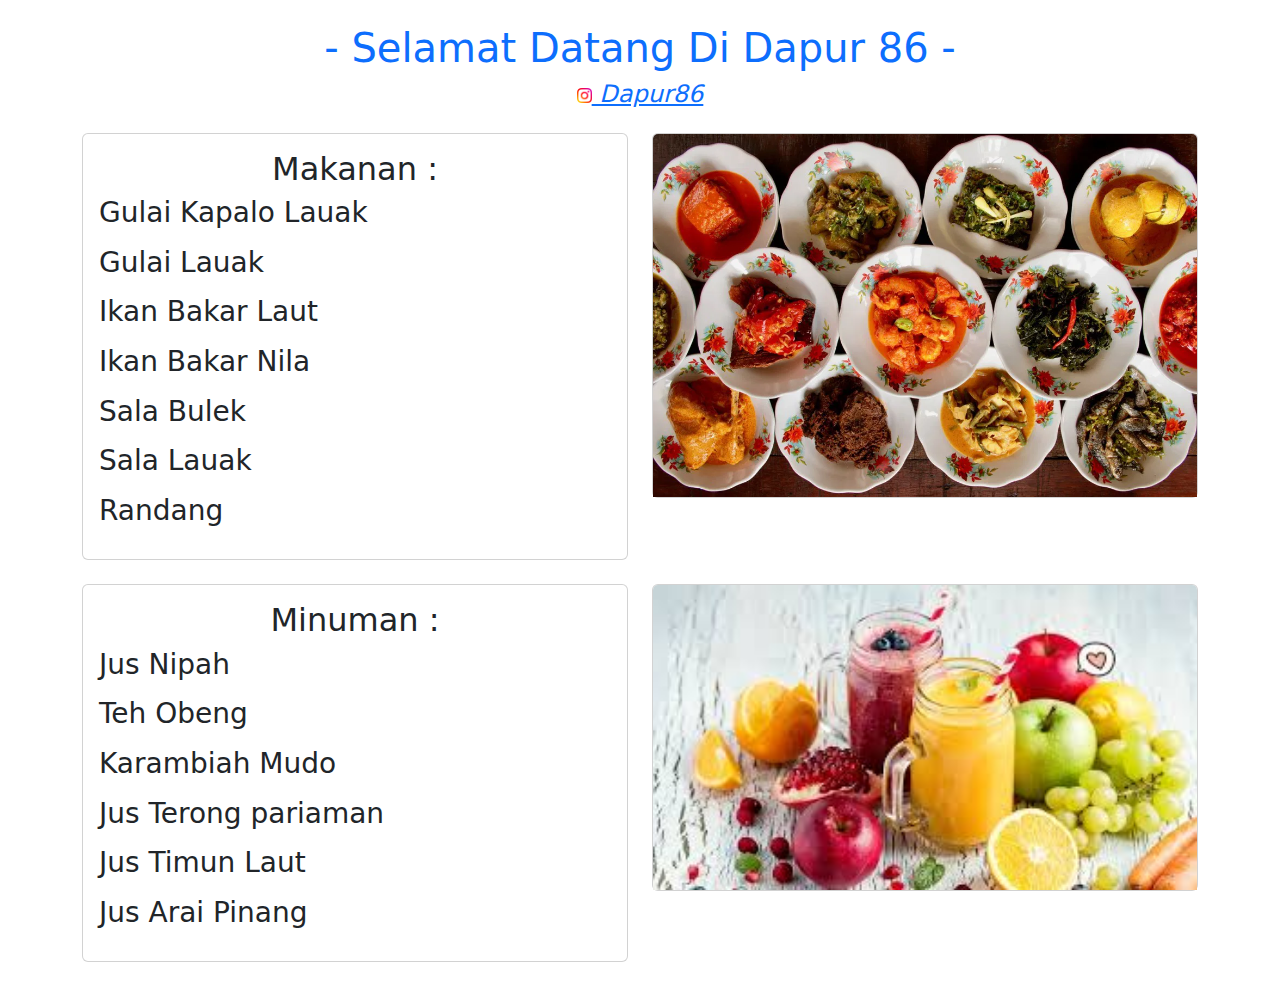
<file: index.html>
<!DOCTYPE html>
<html lang="en">
<head>
    <meta charset="UTF-8">
    <meta name="viewport" content="width=device-width, initial-scale=1.0">
    <title>Dapur 86</title>
    <link href="https://cdn.jsdelivr.net/npm/bootstrap@5.3.0-alpha1/dist/css/bootstrap.min.css" rel="stylesheet">
</head>
<body>
    <div class="container text-center my-4">
        <h1 class="text-primary">- Selamat Datang Di Dapur 86 -</h1>
        <i>
            <h4>
                <a href="https://www.instagram.com/exclrhmdhni_?igsh=czU0NXZxMngyODZy">
                    <img src="instagram.png" width="15" height="15" alt="Instagram"> Dapur86
                </a>
            </h4>
        </i>
    </div>
    <div class="container">
        <div class="row">
            <div class="col-md-6 mb-4">
                <div class="card">
                    <div class="card-body">
                        <h2 class="text-center">Makanan :</h2>
                        <h3>
                            <p>Gulai Kapalo Lauak</p>
                            <p>Gulai Lauak</p>
                            <p>Ikan Bakar Laut</p>
                            <p>Ikan Bakar Nila</p>
                            <p>Sala Bulek</p>
                            <p>Sala Lauak</p>
                            <p>Randang</p>
                        </h3>
                    </div>
                </div>
            </div>
            <div class="col-md-6 mb-4">
                <div class="card">
                    <img src="nasi-padang.webp" class="card-img-top img-fluid" alt="Nasi Padang">
                </div>
            </div>
        </div>
        <div class="row">
            <div class="col-md-6 mb-4">
                <div class="card">
                    <div class="card-body">
                        <h2 class="text-center">Minuman :</h2>
                        <h3>
                            <p>Jus Nipah</p>
                            <p>Teh Obeng</p>
                            <p>Karambiah Mudo</p>
                            <p>Jus Terong pariaman</p>
                            <p>Jus Timun Laut</p>
                            <p>Jus Arai Pinang</p>
                        </h3>
                    </div>
                </div>
            </div>
            <div class="col-md-6 mb-4">
                <div class="card">
                    <img src="minuman.jpg" class="card-img-top img-fluid" alt="Minuman">
                </div>
            </div>
        </div>
    </div>

    <script src="https://cdn.jsdelivr.net/npm/bootstrap@5.3.0-alpha1/dist/js/bootstrap.min.js"></script>
</body>
</html>
</file>
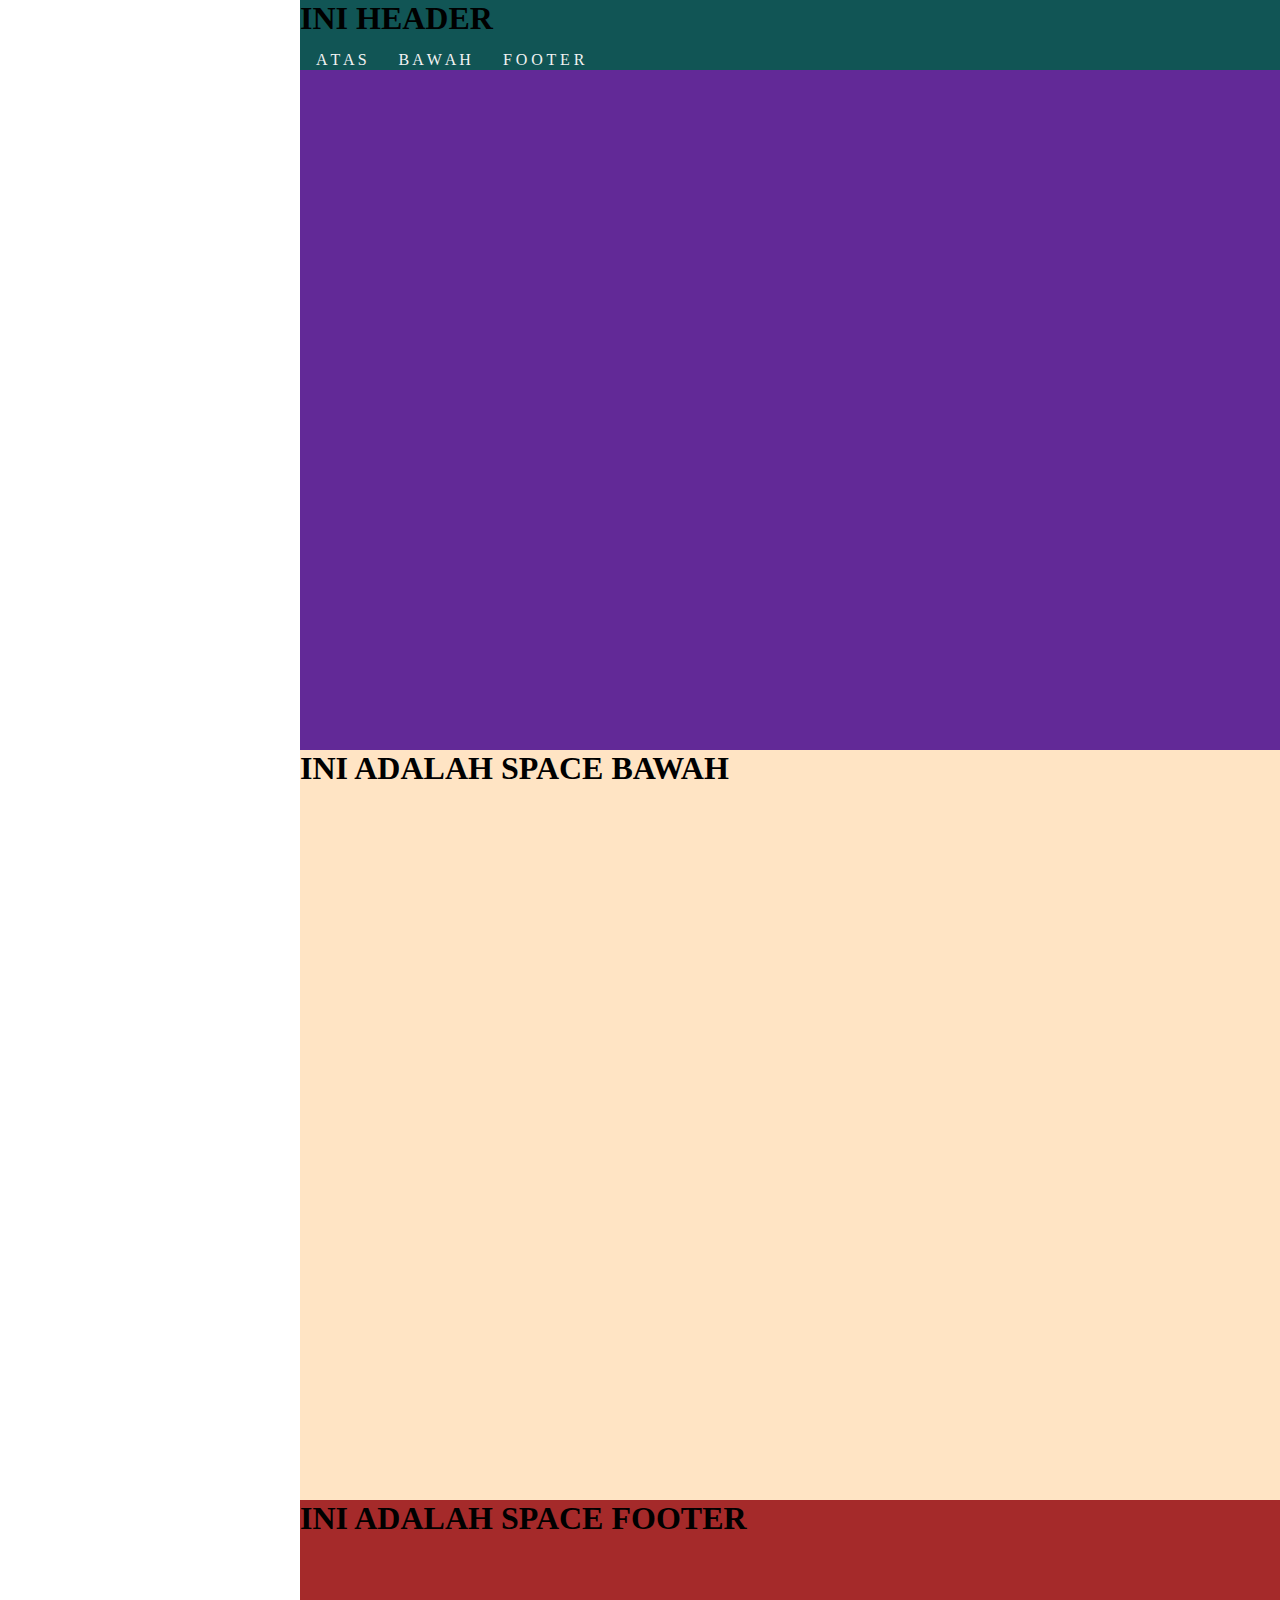
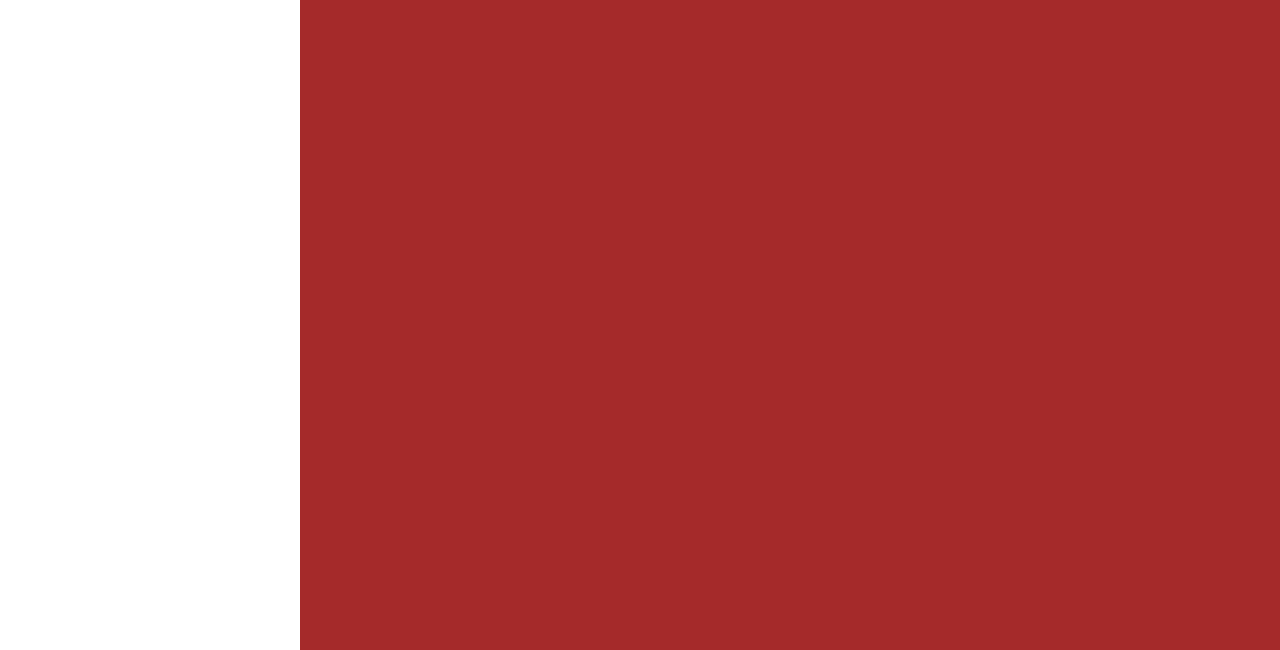
<file: LatihanOnePage.html>
<!DOCTYPE html>
<html lang="en">
<head>
    <meta charset="UTF-8">
    <meta name="viewport" content="width=device-width, initial-scale=1.0">
    <title>Latihan One page</title>
    <link  rel="stylesheet" href="stylee.css">
</head>
<body>
    <div id="container">
        
        <div id="header">
        <h1>INI HEADER</h1>
        <a href="#atas">A T A S</a> 
        <a href="#bawah">B A W A H</a> 
        <a href="#footer">F O O T E R</a> 
    </div>

    <div id="atas">
        <h1>INI SPACE ATAS</h1>
    </div>

    <div id="bawah">
        <h1>INI ADALAH SPACE BAWAH</h1>
    </div>

    <div id="footer">
        <h1>INI ADALAH SPACE FOOTER</h1>
    </div>
</div>
</body>
</html>
</file>
<file: stylee.css>
*{
    margin: 0;
}

#container {
    width: 1024px;
    margin-left: 300px;
}
#header {
    overflow: hidden;
    background-color: #333;
    position: fixed;
    top: 0;
    width: 1024px; 
}

#header a {
    float: left;
    display: block;
    color: #f2f2f2;
    text-align: center;
    padding: 14px 16px;
    text-decoration: none;
}

#header a:hover {
    background: #ddd;
    color: black;
}

.main {
    margin-top: 30px; 
}

#header {
    height: 70px;
    background-color: rgb(17, 85, 85);
}

#atas {
    height: 750px;
    background-color: rgb(98, 41, 151);
}

#bawah {
    height: 750px;
    background-color: bisque;
}

#footer {
    height: 750px;
    background-color: brown;
}
</file>
